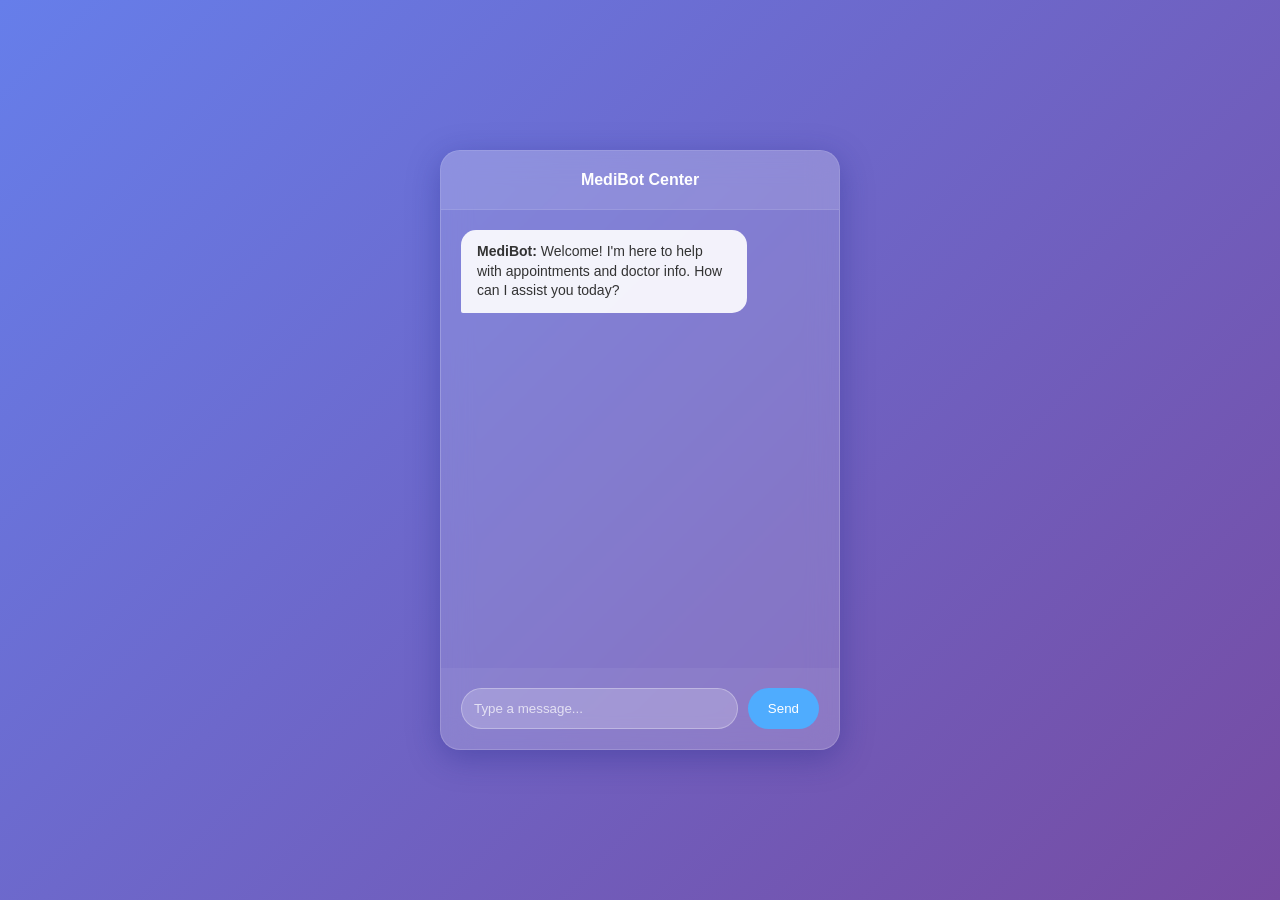
<file: Programming For AI/Task-010/templates/index.html>
<!DOCTYPE html>
<html lang="en">
<head>
    <meta charset="UTF-8">
    <meta name="viewport" content="width=device-width, initial-scale=1.0">
    <title>MediBot | Health Assistant</title>
    <style>
        * { margin: 0; padding: 0; box-sizing: border-box; font-family: 'Segoe UI', Tahoma, Geneva, Verdana, sans-serif; }
        
        body {
            background: linear-gradient(135deg, #667eea 0%, #764ba2 100%);
            height: 100vh;
            display: flex;
            align-items: center;
            justify-content: center;
        }

        /* Glassmorphism Container */
        .chat-container {
            width: 400px;
            height: 600px;
            background: rgba(255, 255, 255, 0.15);
            backdrop-filter: blur(15px);
            border: 1px solid rgba(255, 255, 255, 0.2);
            border-radius: 20px;
            display: flex;
            flex-direction: column;
            box-shadow: 0 8px 32px 0 rgba(31, 38, 135, 0.37);
            overflow: hidden;
        }

        .chat-header {
            padding: 20px;
            background: rgba(255, 255, 255, 0.1);
            color: white;
            text-align: center;
            font-weight: bold;
            border-bottom: 1px solid rgba(255, 255, 255, 0.1);
        }

        #chat-box {
            flex: 1;
            padding: 20px;
            overflow-y: auto;
            display: flex;
            flex-direction: column;
            gap: 10px;
        }

        /* Message Bubbles */
        .msg {
            max-width: 80%;
            padding: 12px 16px;
            border-radius: 15px;
            font-size: 14px;
            line-height: 1.4;
            animation: fadeIn 0.3s ease;
        }

        .bot-msg { background: rgba(255, 255, 255, 0.9); color: #333; align-self: flex-start; border-bottom-left-radius: 2px; }
        .user-msg { background: #4facfe; color: white; align-self: flex-end; border-bottom-right-radius: 2px; }

        .input-area {
            padding: 20px;
            display: flex;
            gap: 10px;
            background: rgba(255, 255, 255, 0.05);
        }

        input {
            flex: 1;
            background: rgba(255, 255, 255, 0.2);
            border: 1px solid rgba(255, 255, 255, 0.3);
            padding: 12px;
            border-radius: 25px;
            color: white;
            outline: none;
        }

        input::placeholder { color: rgba(255, 255, 255, 0.7); }

        button {
            background: #4facfe;
            border: none;
            color: white;
            padding: 0 20px;
            border-radius: 25px;
            cursor: pointer;
            transition: 0.3s;
        }

        button:hover { background: #00f2fe; }

        @keyframes fadeIn { from { opacity: 0; transform: translateY(10px); } to { opacity: 1; transform: translateY(0); } }
    </style>
</head>
<body>

    <div class="chat-container">
        <div class="chat-header">MediBot Center</div>
        <div id="chat-box"></div>
        <div class="input-area">
            <input type="text" id="user-input" placeholder="Type a message...">
            <button onclick="sendMessage()">Send</button>
        </div>
    </div>

    <script>
        const chatBox = document.getElementById("chat-box");

        // Initial Greeting
        window.onload = () => {
            appendMessage("MediBot", "Welcome! I'm here to help with appointments and doctor info. How can I assist you today?", "bot-msg");
        };

        function appendMessage(sender, text, className) {
            const div = document.createElement("div");
            div.className = `msg ${className}`;
            div.innerHTML = `<strong>${sender}:</strong> ${text}`;
            chatBox.appendChild(div);
            chatBox.scrollTop = chatBox.scrollHeight;
        }

        async function sendMessage() {
            const input = document.getElementById("user-input");
            const text = input.value.trim();
            if (!text) return;

            appendMessage("You", text, "user-msg");
            input.value = "";

            const response = await fetch("/get_response", {
                method: "POST",
                headers: { "Content-Type": "application/json" },
                body: JSON.stringify({ message: text })
            });
            
            const data = await response.json();
            setTimeout(() => appendMessage("MediBot", data.reply, "bot-msg"), 500);
        }
    </script>
</body>
</html>
</file>
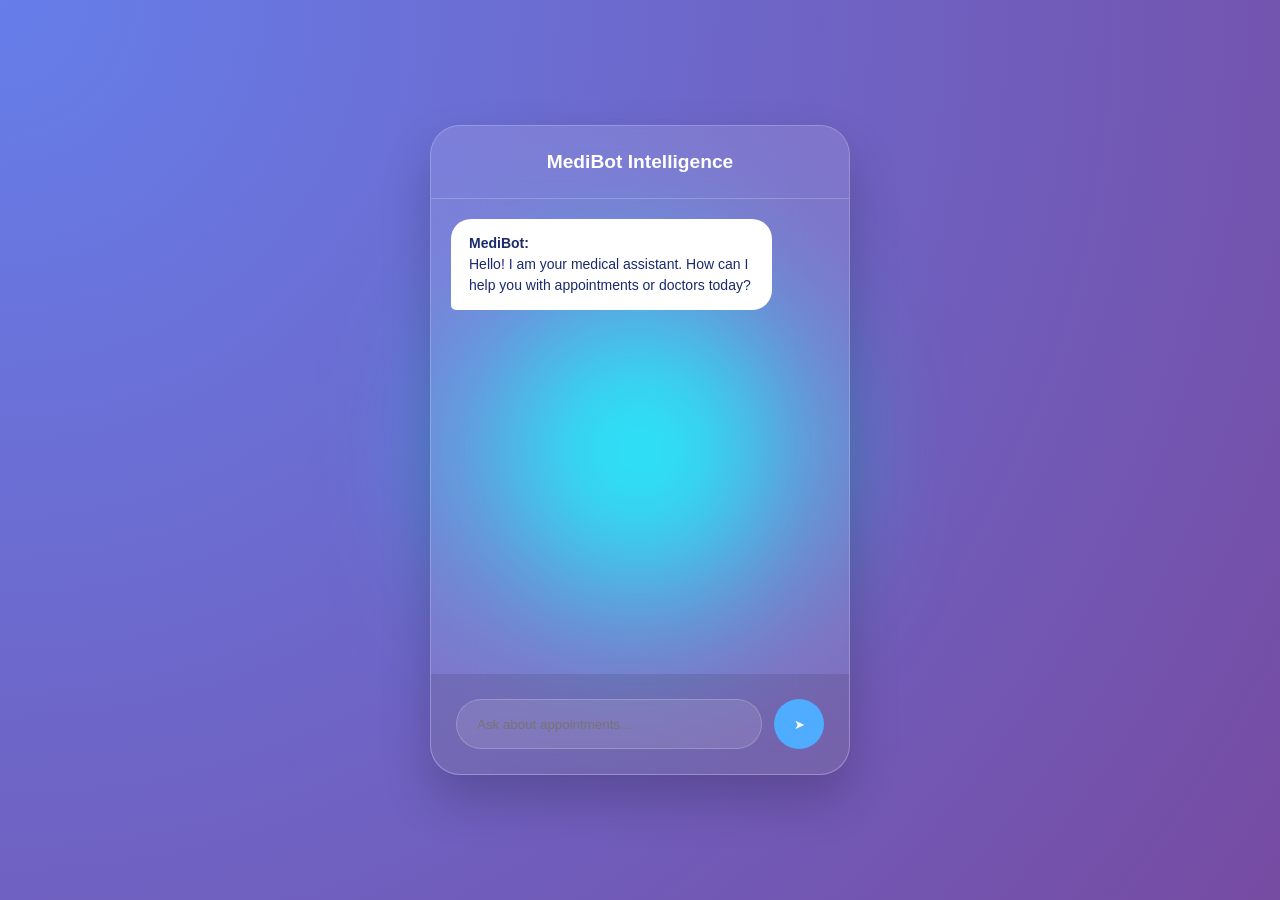
<file: Programming For AI/Task_012/templates/index.html>
<!DOCTYPE html>
<html lang="en">
<head>
    <meta charset="UTF-8">
    <meta name="viewport" content="width=device-width, initial-scale=1.0">
    <title>MediBot | Premium Assistant</title>
    <style>
        :root {
            --primary: #4facfe;
            --secondary: #00f2fe;
            --glass: rgba(255, 255, 255, 0.12);
            --border: rgba(255, 255, 255, 0.2);
        }

        * { margin: 0; padding: 0; box-sizing: border-box; font-family: 'Inter', sans-serif; }

        body {
            background: radial-gradient(circle at top left, #667eea, #764ba2);
            height: 100vh;
            display: flex;
            align-items: center;
            justify-content: center;
            overflow: hidden;
        }

        /* Animated Background Blobs */
        .blob {
            position: absolute; width: 300px; height: 300px;
            background: var(--secondary); filter: blur(80px);
            border-radius: 50%; z-index: -1; animation: move 10s infinite alternate;
        }

        @keyframes move { from { transform: translate(-50%, -50%); } to { transform: translate(50%, 50%); } }

        /* Glass Container */
        .chat-container {
            width: 420px; height: 650px;
            background: var(--glass); backdrop-filter: blur(25px);
            border: 1px solid var(--border); border-radius: 30px;
            display: flex; flex-direction: column;
            box-shadow: 0 25px 50px rgba(0,0,0,0.2);
        }

        .header {
            padding: 25px; text-align: center; color: white;
            font-weight: 700; font-size: 1.2rem;
            border-bottom: 1px solid var(--border);
        }

        #chat-box {
            flex: 1; padding: 20px; overflow-y: auto;
            display: flex; flex-direction: column; gap: 15px;
        }

        /* Sexy Bubbles */
        .msg {
            max-width: 85%; padding: 14px 18px; border-radius: 20px;
            font-size: 14px; line-height: 1.5; animation: pop 0.4s cubic-bezier(0.175, 0.885, 0.32, 1.275);
        }

        .bot { background: white; color: #1a2a6c; align-self: flex-start; border-bottom-left-radius: 5px; }
        .user { background: var(--primary); color: white; align-self: flex-end; border-bottom-right-radius: 5px; }

        @keyframes pop { from { opacity: 0; transform: scale(0.8); } to { opacity: 1; transform: scale(1); } }

        /* Input Area */
        .input-group {
            padding: 25px; display: flex; gap: 12px;
            background: rgba(0,0,0,0.1); border-bottom-left-radius: 30px; border-bottom-right-radius: 30px;
        }

        input {
            flex: 1; background: rgba(255,255,255,0.1); border: 1px solid var(--border);
            padding: 14px 20px; border-radius: 50px; color: white; outline: none;
            transition: 0.3s;
        }

        input:focus { background: rgba(255,255,255,0.2); border-color: var(--secondary); }

        button {
            width: 50px; height: 50px; border-radius: 50%;
            background: var(--primary); border: none; color: white;
            cursor: pointer; transition: 0.3s;
        }

        button:hover { transform: rotate(15deg) scale(1.1); background: var(--secondary); }
    </style>
</head>
<body>
    <div class="blob"></div>
    <div class="chat-container">
        <div class="header">MediBot Intelligence</div>
        <div id="chat-box"></div>
        <div class="input-group">
            <input type="text" id="user-input" placeholder="Ask about appointments...">
            <button onclick="sendMessage()">➤</button>
        </div>
    </div>

    <script>
        const chatBox = document.getElementById("chat-box");

        window.onload = () => {
            addMessage("MediBot", "Hello! I am your medical assistant. How can I help you with appointments or doctors today?", "bot");
        };

        function addMessage(sender, text, type) {
            const div = document.createElement("div");
            div.className = `msg ${type}`;
            div.innerHTML = `<strong>${sender}:</strong><br>${text}`;
            chatBox.appendChild(div);
            chatBox.scrollTop = chatBox.scrollHeight;
        }

        async function sendMessage() {
            const input = document.getElementById("user-input");
            const val = input.value.trim();
            if (!val) return;

            addMessage("You", val, "user");
            input.value = "";

            const res = await fetch("/get_response", {
                method: "POST",
                headers: { "Content-Type": "application/json" },
                body: JSON.stringify({ message: val })
            });
            const data = await res.json();
            setTimeout(() => addMessage("MediBot", data.reply, "bot"), 600);
        }
    </script>
</body>
</html>
</file>
